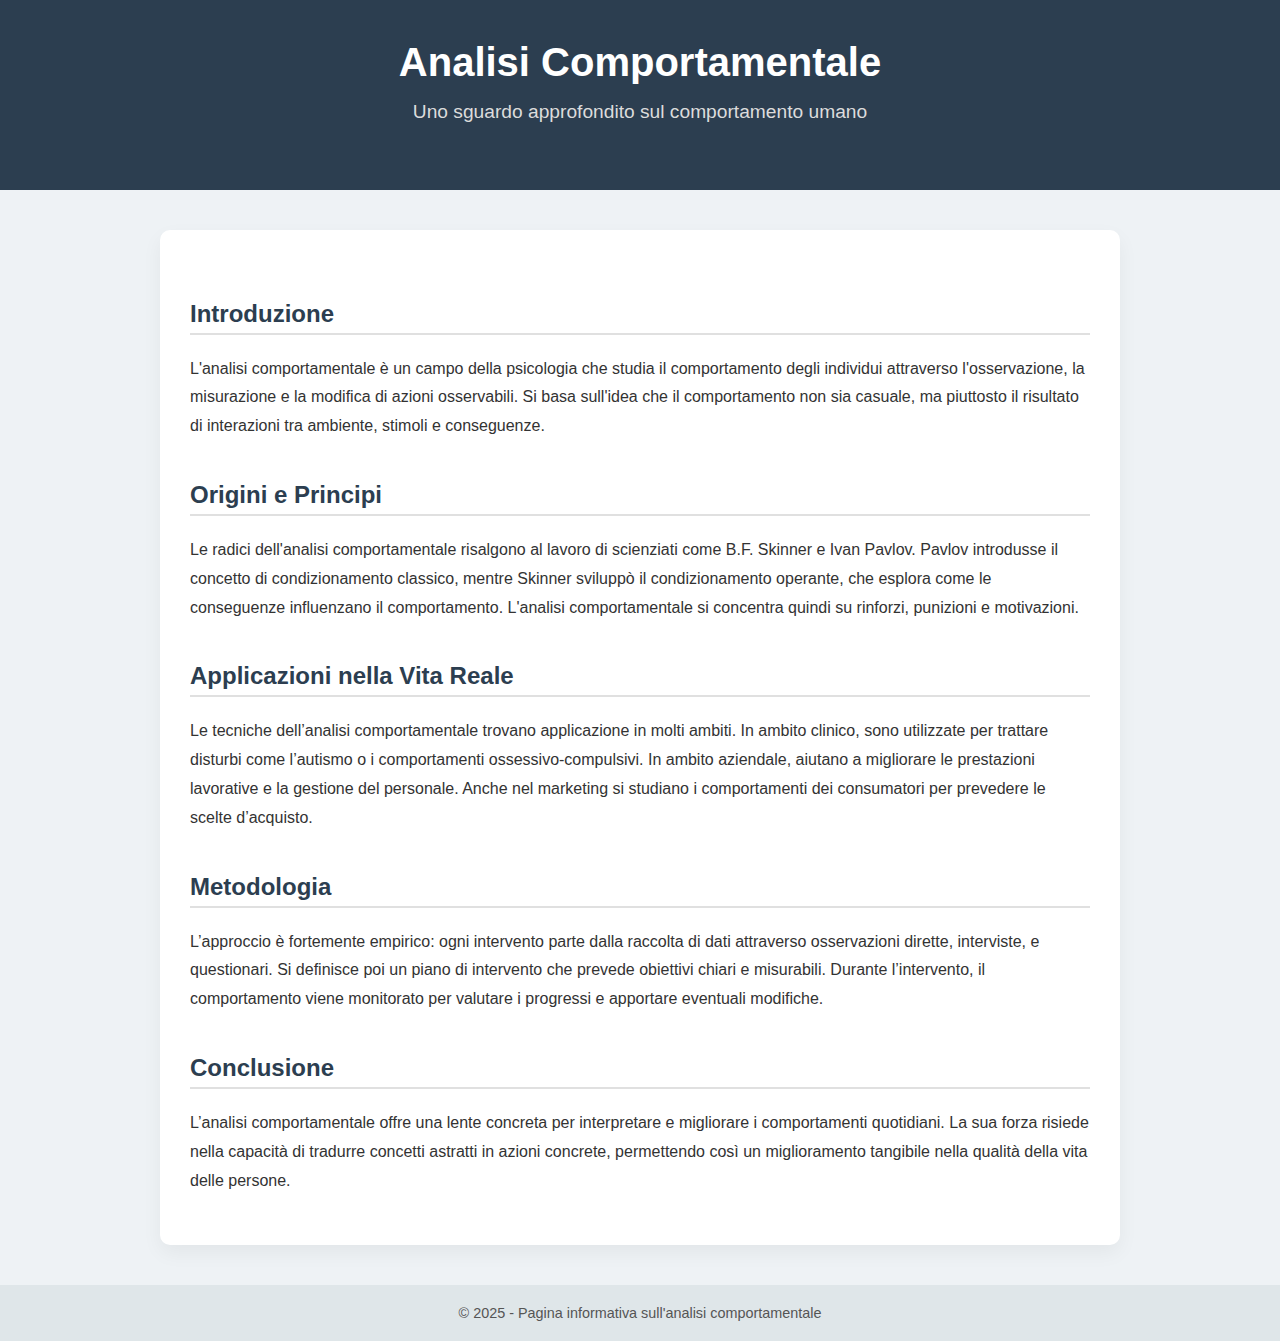
<file: compiti.html>
<!DOCTYPE html>
<html lang="it">
<head>
  <meta charset="UTF-8">
  <meta name="viewport" content="width=device-width, initial-scale=1.0">
  <title>Analisi Comportamentale</title>
  <style>
    body {
      font-family: 'Helvetica Neue', sans-serif;
      background-color: #eef2f5;
      margin: 0;
      padding: 0;
      color: #333;
    }

    header {
      background-color: #2c3e50;
      color: white;
      padding: 40px 20px;
      text-align: center;
    }

    header h1 {
      margin: 0;
      font-size: 2.5em;
    }

    header p {
      font-size: 1.2em;
      margin-top: 10px;
      color: #dcdcdc;
    }

    main {
      max-width: 900px;
      margin: 40px auto;
      padding: 30px;
      background-color: white;
      border-radius: 10px;
      box-shadow: 0 8px 20px rgba(0, 0, 0, 0.05);
    }

    h2 {
      color: #2c3e50;
      border-bottom: 2px solid #e0e0e0;
      padding-bottom: 5px;
      margin-top: 40px;
    }

    p {
      line-height: 1.8;
      margin: 20px 0;
    }

    footer {
      text-align: center;
      padding: 20px;
      background-color: #dfe6e9;
      font-size: 0.9em;
      color: #555;
    }
  </style>
</head>
<body>
  <header>
    <h1>Analisi Comportamentale</h1>
    <p>Uno sguardo approfondito sul comportamento umano</p>
  </header>

  <main>
    <h2>Introduzione</h2>
    <p>
      L'analisi comportamentale è un campo della psicologia che studia il comportamento degli individui attraverso l'osservazione,
      la misurazione e la modifica di azioni osservabili. Si basa sull'idea che il comportamento non sia casuale, ma piuttosto il
      risultato di interazioni tra ambiente, stimoli e conseguenze.
    </p>

    <h2>Origini e Principi</h2>
    <p>
      Le radici dell'analisi comportamentale risalgono al lavoro di scienziati come B.F. Skinner e Ivan Pavlov. Pavlov introdusse
      il concetto di condizionamento classico, mentre Skinner sviluppò il condizionamento operante, che esplora come le
      conseguenze influenzano il comportamento. L'analisi comportamentale si concentra quindi su rinforzi, punizioni e
      motivazioni.
    </p>

    <h2>Applicazioni nella Vita Reale</h2>
    <p>
      Le tecniche dell’analisi comportamentale trovano applicazione in molti ambiti. In ambito clinico, sono utilizzate per
      trattare disturbi come l’autismo o i comportamenti ossessivo-compulsivi. In ambito aziendale, aiutano a migliorare le
      prestazioni lavorative e la gestione del personale. Anche nel marketing si studiano i comportamenti dei consumatori per
      prevedere le scelte d’acquisto.
    </p>

    <h2>Metodologia</h2>
    <p>
      L’approccio è fortemente empirico: ogni intervento parte dalla raccolta di dati attraverso osservazioni dirette,
      interviste, e questionari. Si definisce poi un piano di intervento che prevede obiettivi chiari e misurabili. Durante
      l’intervento, il comportamento viene monitorato per valutare i progressi e apportare eventuali modifiche.
    </p>

    <h2>Conclusione</h2>
    <p>
      L’analisi comportamentale offre una lente concreta per interpretare e migliorare i comportamenti quotidiani. La sua forza
      risiede nella capacità di tradurre concetti astratti in azioni concrete, permettendo così un miglioramento tangibile nella
      qualità della vita delle persone.
    </p>
  </main>

  <footer>
    © 2025 - Pagina informativa sull'analisi comportamentale
  </footer>
</body>
</html>
</file>
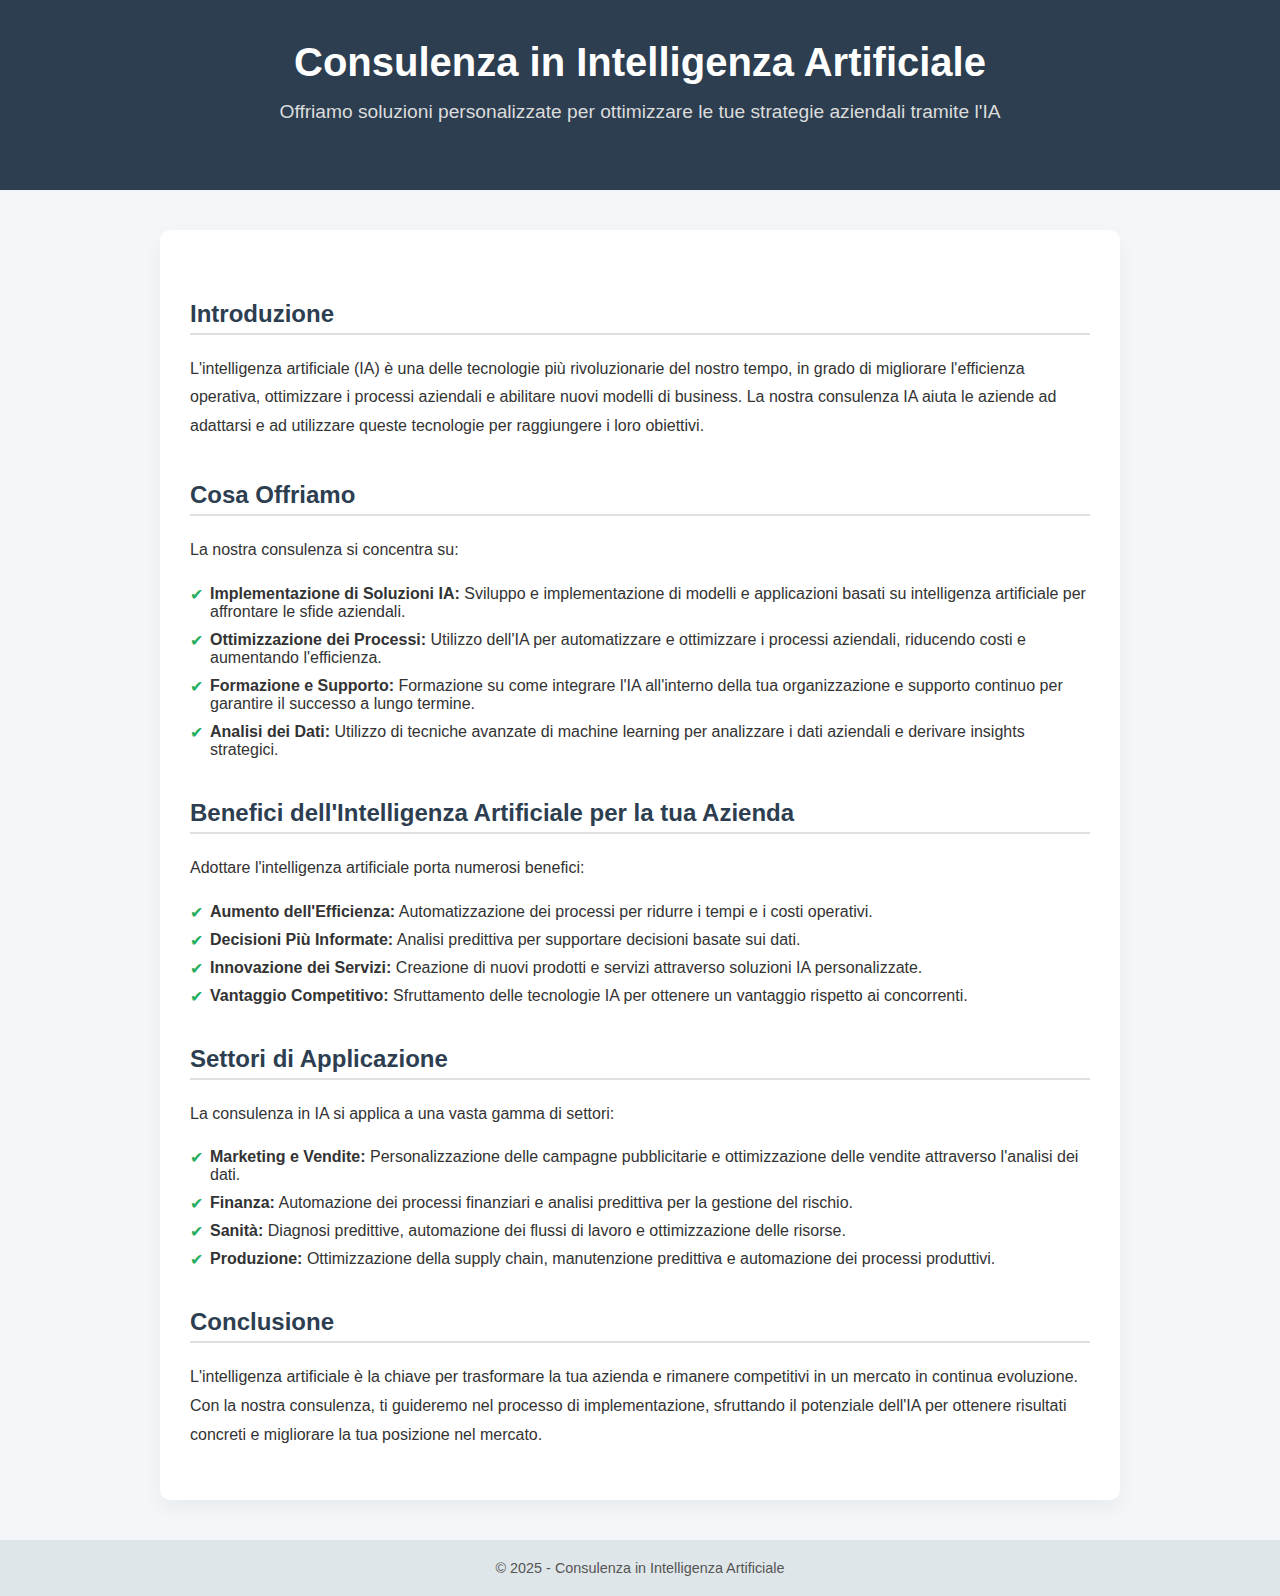
<file: consulenza_ia.html>
<!DOCTYPE html>
<html lang="it">
<head>
  <meta charset="UTF-8">
  <meta name="viewport" content="width=device-width, initial-scale=1.0">
  <title>Consulenza in Intelligenza Artificiale</title>
  <style>
    body {
      font-family: 'Helvetica Neue', sans-serif;
      background-color: #f4f7f9;
      margin: 0;
      padding: 0;
      color: #333;
    }

    header {
      background-color: #2c3e50;
      color: white;
      padding: 40px 20px;
      text-align: center;
    }

    header h1 {
      margin: 0;
      font-size: 2.5em;
    }

    header p {
      font-size: 1.2em;
      margin-top: 10px;
      color: #dcdcdc;
    }

    main {
      max-width: 900px;
      margin: 40px auto;
      padding: 30px;
      background-color: white;
      border-radius: 10px;
      box-shadow: 0 8px 20px rgba(0, 0, 0, 0.05);
    }

    h2 {
      color: #2c3e50;
      border-bottom: 2px solid #e0e0e0;
      padding-bottom: 5px;
      margin-top: 40px;
    }

    p {
      line-height: 1.8;
      margin: 20px 0;
    }

    ul {
      list-style-type: none;
      padding: 0;
    }

    ul li {
      margin: 10px 0;
      padding-left: 20px;
      position: relative;
    }

    ul li:before {
      content: '✔';
      position: absolute;
      left: 0;
      color: #27ae60;
    }

    footer {
      text-align: center;
      padding: 20px;
      background-color: #dfe6e9;
      font-size: 0.9em;
      color: #555;
    }
  </style>
</head>
<body>
  <header>
    <h1>Consulenza in Intelligenza Artificiale</h1>
    <p>Offriamo soluzioni personalizzate per ottimizzare le tue strategie aziendali tramite l'IA</p>
  </header>

  <main>
    <h2>Introduzione</h2>
    <p>
      L'intelligenza artificiale (IA) è una delle tecnologie più rivoluzionarie del nostro tempo, in grado di migliorare l'efficienza operativa, ottimizzare i processi aziendali e abilitare nuovi modelli di business. La nostra consulenza IA aiuta le aziende ad adattarsi e ad utilizzare queste tecnologie per raggiungere i loro obiettivi.
    </p>

    <h2>Cosa Offriamo</h2>
    <p>
      La nostra consulenza si concentra su:
    </p>
    <ul>
      <li><strong>Implementazione di Soluzioni IA:</strong> Sviluppo e implementazione di modelli e applicazioni basati su intelligenza artificiale per affrontare le sfide aziendali.</li>
      <li><strong>Ottimizzazione dei Processi:</strong> Utilizzo dell'IA per automatizzare e ottimizzare i processi aziendali, riducendo costi e aumentando l'efficienza.</li>
      <li><strong>Formazione e Supporto:</strong> Formazione su come integrare l'IA all'interno della tua organizzazione e supporto continuo per garantire il successo a lungo termine.</li>
      <li><strong>Analisi dei Dati:</strong> Utilizzo di tecniche avanzate di machine learning per analizzare i dati aziendali e derivare insights strategici.</li>
    </ul>

    <h2>Benefici dell'Intelligenza Artificiale per la tua Azienda</h2>
    <p>
      Adottare l'intelligenza artificiale porta numerosi benefici:
    </p>
    <ul>
      <li><strong>Aumento dell'Efficienza:</strong> Automatizzazione dei processi per ridurre i tempi e i costi operativi.</li>
      <li><strong>Decisioni Più Informate:</strong> Analisi predittiva per supportare decisioni basate sui dati.</li>
      <li><strong>Innovazione dei Servizi:</strong> Creazione di nuovi prodotti e servizi attraverso soluzioni IA personalizzate.</li>
      <li><strong>Vantaggio Competitivo:</strong> Sfruttamento delle tecnologie IA per ottenere un vantaggio rispetto ai concorrenti.</li>
    </ul>

    <h2>Settori di Applicazione</h2>
    <p>
      La consulenza in IA si applica a una vasta gamma di settori:
    </p>
    <ul>
      <li><strong>Marketing e Vendite:</strong> Personalizzazione delle campagne pubblicitarie e ottimizzazione delle vendite attraverso l'analisi dei dati.</li>
      <li><strong>Finanza:</strong> Automazione dei processi finanziari e analisi predittiva per la gestione del rischio.</li>
      <li><strong>Sanità:</strong> Diagnosi predittive, automazione dei flussi di lavoro e ottimizzazione delle risorse.</li>
      <li><strong>Produzione:</strong> Ottimizzazione della supply chain, manutenzione predittiva e automazione dei processi produttivi.</li>
    </ul>

    <h2>Conclusione</h2>
    <p>
      L'intelligenza artificiale è la chiave per trasformare la tua azienda e rimanere competitivi in un mercato in continua evoluzione. Con la nostra consulenza, ti guideremo nel processo di implementazione, sfruttando il potenziale dell'IA per ottenere risultati concreti e migliorare la tua posizione nel mercato.
    </p>
  </main>

  <footer>
    © 2025 - Consulenza in Intelligenza Artificiale
  </footer>
</body>
</html>
</file>
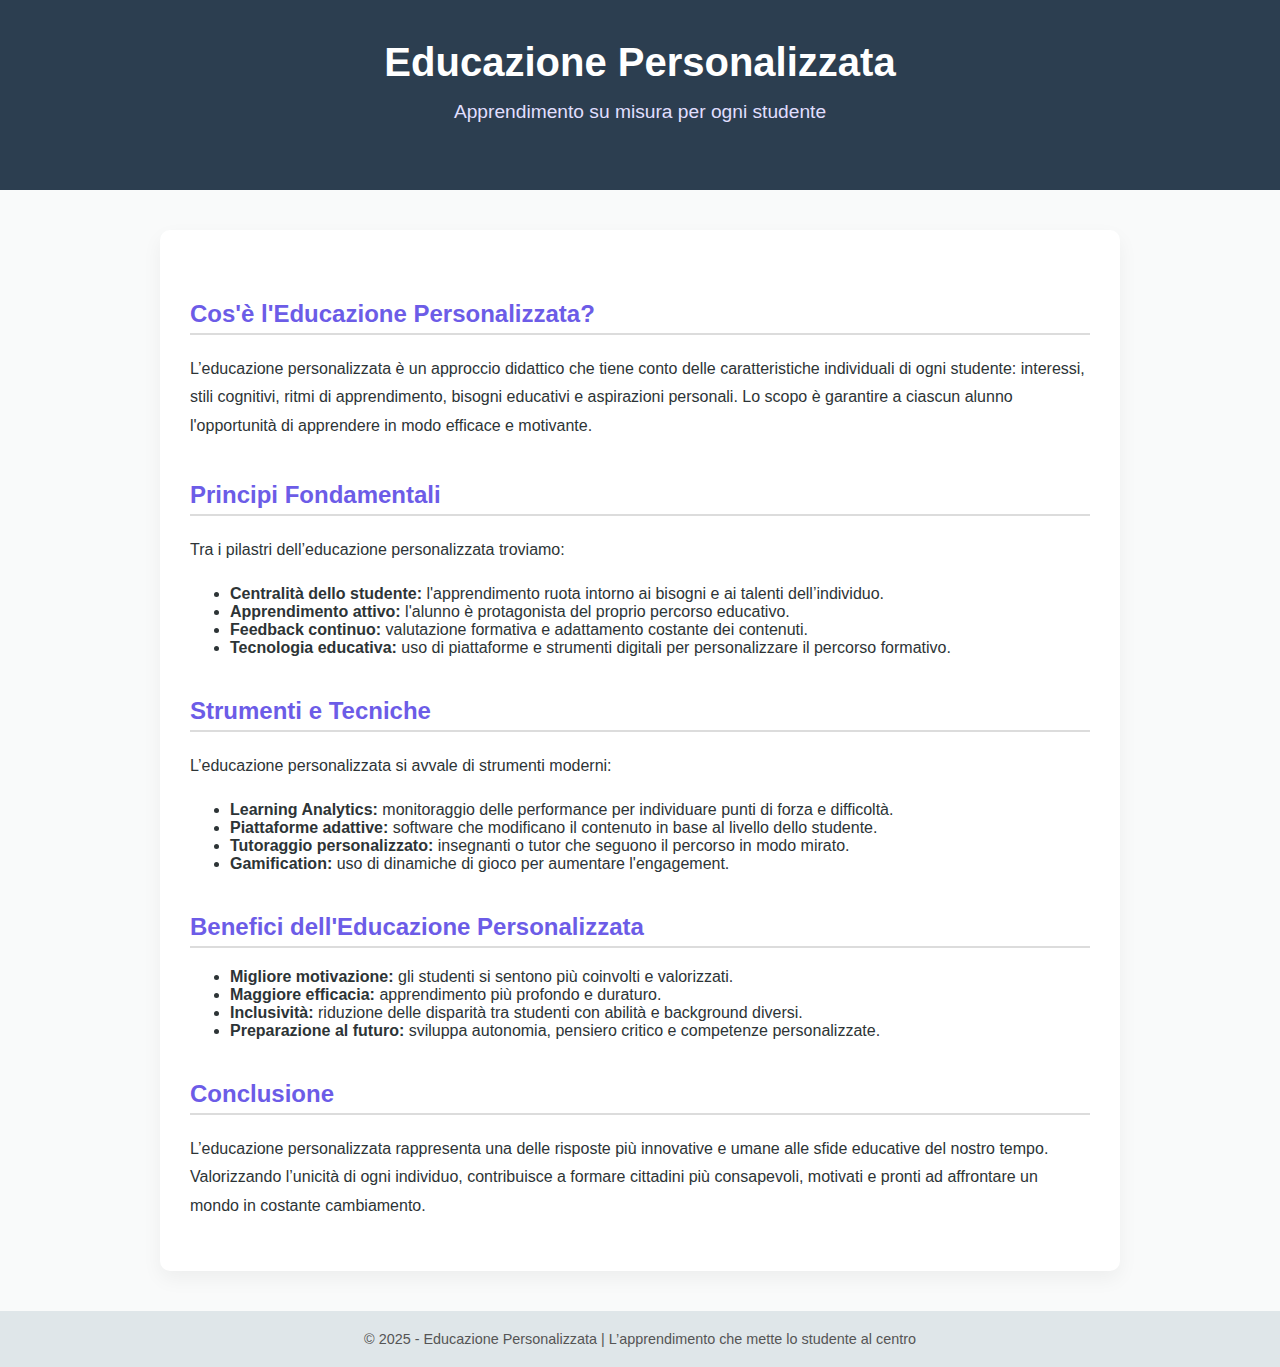
<file: educazione_personalizzata.html>
<!DOCTYPE html>
<html lang="it">
<head>
  <meta charset="UTF-8" />
  <meta name="viewport" content="width=device-width, initial-scale=1.0"/>
  <title>Educazione Personalizzata</title>
  <style>
    body {
      font-family: 'Segoe UI', sans-serif;
      background-color: #f9fafa;
      margin: 0;
      padding: 0;
      color: #2d3436;
    }

    header {
      background-color: #2c3e50;
      color: white;
      padding: 40px 20px;
      text-align: center;
    }

    header h1 {
      margin: 0;
      font-size: 2.5em;
    }

    header p {
      font-size: 1.2em;
      margin-top: 10px;
      color: #e0dfff;
    }

    main {
      max-width: 900px;
      margin: 40px auto;
      padding: 30px;
      background-color: white;
      border-radius: 10px;
      box-shadow: 0 8px 20px rgba(0, 0, 0, 0.05);
    }

    h2 {
      color: #6c5ce7;
      border-bottom: 2px solid #dcdcdc;
      padding-bottom: 5px;
      margin-top: 40px;
    }

    p {
      line-height: 1.8;
      margin: 20px 0;
    }

    footer {
      text-align: center;
      padding: 20px;
      background-color: #dfe6e9;
      font-size: 0.9em;
      color: #555;
    }
  </style>
</head>
<body>
  <header>
    <h1>Educazione Personalizzata</h1>
    <p>Apprendimento su misura per ogni studente</p>
  </header>

  <main>
    <h2>Cos'è l'Educazione Personalizzata?</h2>
    <p>
      L’educazione personalizzata è un approccio didattico che tiene conto delle caratteristiche individuali di ogni studente:
      interessi, stili cognitivi, ritmi di apprendimento, bisogni educativi e aspirazioni personali. Lo scopo è garantire a ciascun
      alunno l'opportunità di apprendere in modo efficace e motivante.
    </p>

    <h2>Principi Fondamentali</h2>
    <p>
      Tra i pilastri dell’educazione personalizzata troviamo:
      <ul>
        <li><strong>Centralità dello studente:</strong> l'apprendimento ruota intorno ai bisogni e ai talenti dell’individuo.</li>
        <li><strong>Apprendimento attivo:</strong> l'alunno è protagonista del proprio percorso educativo.</li>
        <li><strong>Feedback continuo:</strong> valutazione formativa e adattamento costante dei contenuti.</li>
        <li><strong>Tecnologia educativa:</strong> uso di piattaforme e strumenti digitali per personalizzare il percorso formativo.</li>
      </ul>
    </p>

    <h2>Strumenti e Tecniche</h2>
    <p>
      L’educazione personalizzata si avvale di strumenti moderni:
      <ul>
        <li><strong>Learning Analytics:</strong> monitoraggio delle performance per individuare punti di forza e difficoltà.</li>
        <li><strong>Piattaforme adattive:</strong> software che modificano il contenuto in base al livello dello studente.</li>
        <li><strong>Tutoraggio personalizzato:</strong> insegnanti o tutor che seguono il percorso in modo mirato.</li>
        <li><strong>Gamification:</strong> uso di dinamiche di gioco per aumentare l'engagement.</li>
      </ul>
    </p>

    <h2>Benefici dell'Educazione Personalizzata</h2>
    <p>
      <ul>
        <li><strong>Migliore motivazione:</strong> gli studenti si sentono più coinvolti e valorizzati.</li>
        <li><strong>Maggiore efficacia:</strong> apprendimento più profondo e duraturo.</li>
        <li><strong>Inclusività:</strong> riduzione delle disparità tra studenti con abilità e background diversi.</li>
        <li><strong>Preparazione al futuro:</strong> sviluppa autonomia, pensiero critico e competenze personalizzate.</li>
      </ul>
    </p>

    <h2>Conclusione</h2>
    <p>
      L’educazione personalizzata rappresenta una delle risposte più innovative e umane alle sfide educative del nostro tempo.
      Valorizzando l’unicità di ogni individuo, contribuisce a formare cittadini più consapevoli, motivati e pronti ad affrontare
      un mondo in costante cambiamento.
    </p>
  </main>

  <footer>
    © 2025 - Educazione Personalizzata | L’apprendimento che mette lo studente al centro
  </footer>
</body>
</html>
</file>
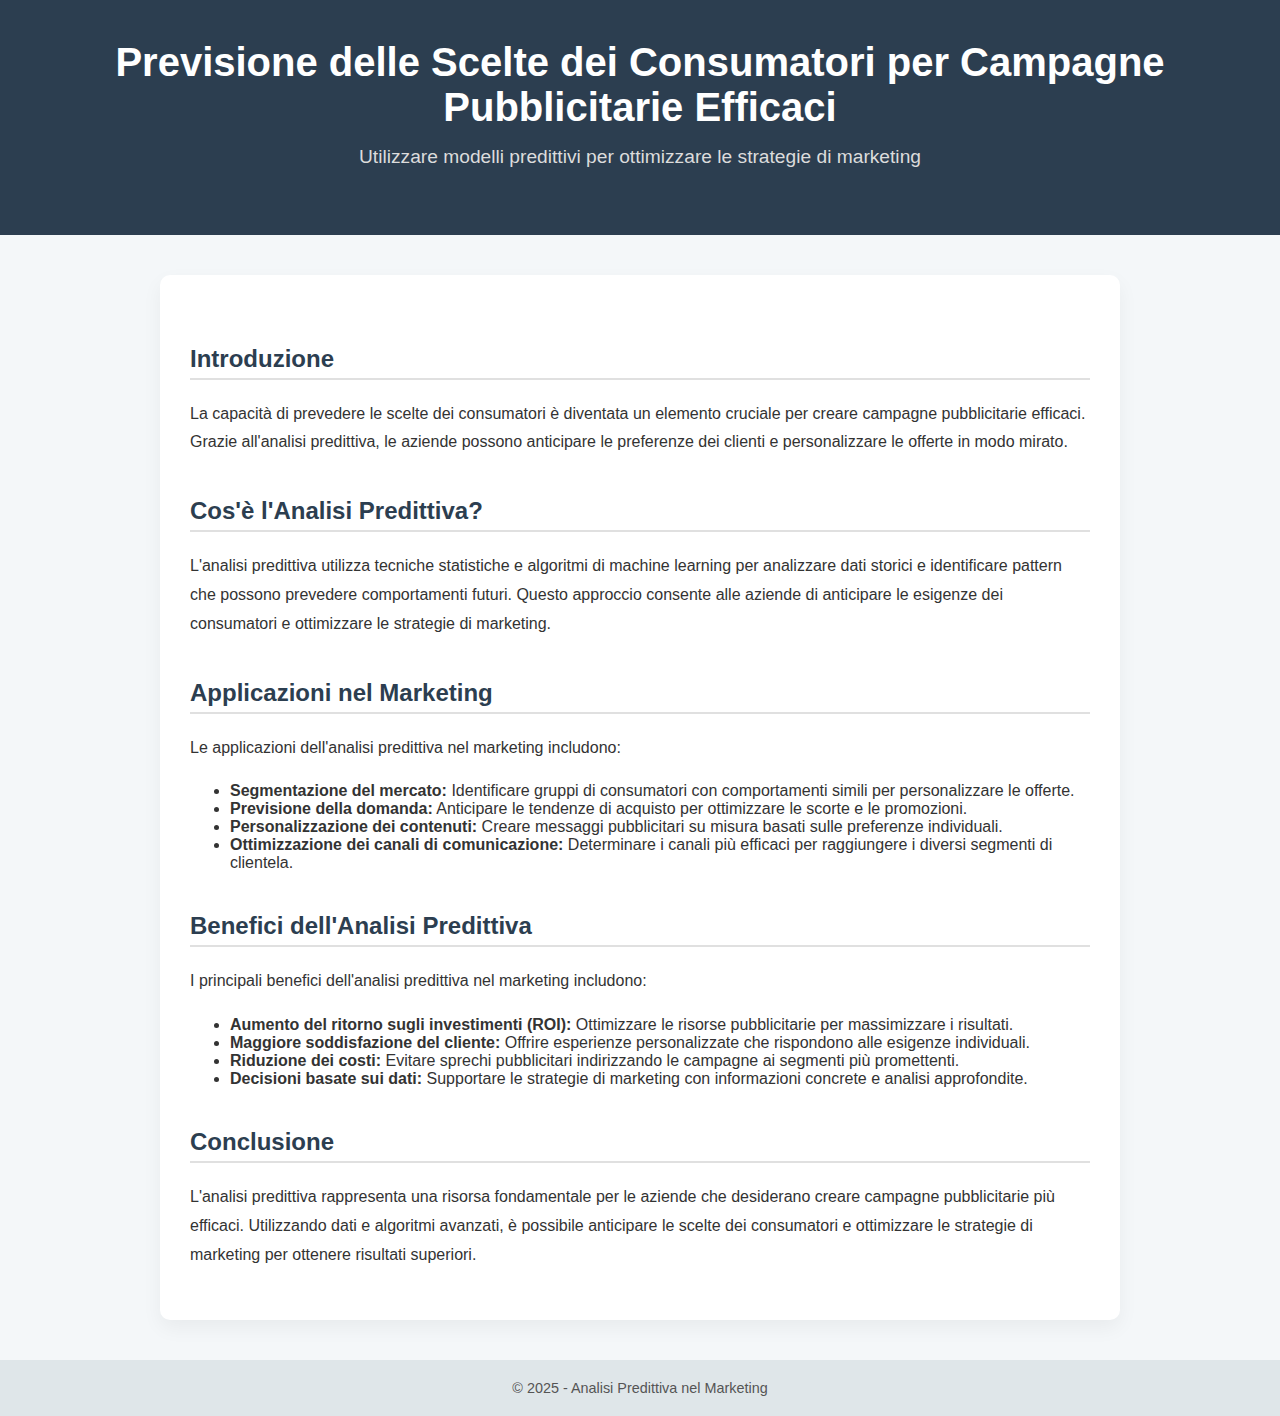
<file: marketing_comportamentale.html>
<!DOCTYPE html>
<html lang="it">
<head>
  <meta charset="UTF-8">
  <meta name="viewport" content="width=device-width, initial-scale=1.0">
  <title>Previsione delle Scelte dei Consumatori per Campagne Pubblicitarie Efficaci</title>
  <style>
    body {
      font-family: 'Helvetica Neue', sans-serif;
      background-color: #f4f7f9;
      margin: 0;
      padding: 0;
      color: #333;
    }

    header {
      background-color: #2c3e50;
      color: white;
      padding: 40px 20px;
      text-align: center;
    }

    header h1 {
      margin: 0;
      font-size: 2.5em;
    }

    header p {
      font-size: 1.2em;
      margin-top: 10px;
      color: #dcdcdc;
    }

    main {
      max-width: 900px;
      margin: 40px auto;
      padding: 30px;
      background-color: white;
      border-radius: 10px;
      box-shadow: 0 8px 20px rgba(0, 0, 0, 0.05);
    }

    h2 {
      color: #2c3e50;
      border-bottom: 2px solid #e0e0e0;
      padding-bottom: 5px;
      margin-top: 40px;
    }

    p {
      line-height: 1.8;
      margin: 20px 0;
    }

    footer {
      text-align: center;
      padding: 20px;
      background-color: #dfe6e9;
      font-size: 0.9em;
      color: #555;
    }
  </style>
</head>
<body>
  <header>
    <h1>Previsione delle Scelte dei Consumatori per Campagne Pubblicitarie Efficaci</h1>
    <p>Utilizzare modelli predittivi per ottimizzare le strategie di marketing</p>
  </header>

  <main>
    <h2>Introduzione</h2>
    <p>
      La capacità di prevedere le scelte dei consumatori è diventata un elemento cruciale per creare campagne pubblicitarie efficaci.
      Grazie all'analisi predittiva, le aziende possono anticipare le preferenze dei clienti e personalizzare le offerte in modo mirato.
    </p>

    <h2>Cos'è l'Analisi Predittiva?</h2>
    <p>
      L'analisi predittiva utilizza tecniche statistiche e algoritmi di machine learning per analizzare dati storici e identificare pattern
      che possono prevedere comportamenti futuri. Questo approccio consente alle aziende di anticipare le esigenze dei consumatori e
      ottimizzare le strategie di marketing.
    </p>

    <h2>Applicazioni nel Marketing</h2>
    <p>
      Le applicazioni dell'analisi predittiva nel marketing includono:
    </p>
    <ul>
      <li><strong>Segmentazione del mercato:</strong> Identificare gruppi di consumatori con comportamenti simili per personalizzare le offerte.</li>
      <li><strong>Previsione della domanda:</strong> Anticipare le tendenze di acquisto per ottimizzare le scorte e le promozioni.</li>
      <li><strong>Personalizzazione dei contenuti:</strong> Creare messaggi pubblicitari su misura basati sulle preferenze individuali.</li>
      <li><strong>Ottimizzazione dei canali di comunicazione:</strong> Determinare i canali più efficaci per raggiungere i diversi segmenti di clientela.</li>
    </ul>

    <h2>Benefici dell'Analisi Predittiva</h2>
    <p>
      I principali benefici dell'analisi predittiva nel marketing includono:
    </p>
    <ul>
      <li><strong>Aumento del ritorno sugli investimenti (ROI):</strong> Ottimizzare le risorse pubblicitarie per massimizzare i risultati.</li>
      <li><strong>Maggiore soddisfazione del cliente:</strong> Offrire esperienze personalizzate che rispondono alle esigenze individuali.</li>
      <li><strong>Riduzione dei costi:</strong> Evitare sprechi pubblicitari indirizzando le campagne ai segmenti più promettenti.</li>
      <li><strong>Decisioni basate sui dati:</strong> Supportare le strategie di marketing con informazioni concrete e analisi approfondite.</li>
    </ul>

    <h2>Conclusione</h2>
    <p>
      L'analisi predittiva rappresenta una risorsa fondamentale per le aziende che desiderano creare campagne pubblicitarie più efficaci.
      Utilizzando dati e algoritmi avanzati, è possibile anticipare le scelte dei consumatori e ottimizzare le strategie di marketing per
      ottenere risultati superiori.
    </p>
  </main>

  <footer>
    © 2025 - Analisi Predittiva nel Marketing
  </footer>
</body>
</html>
</file>
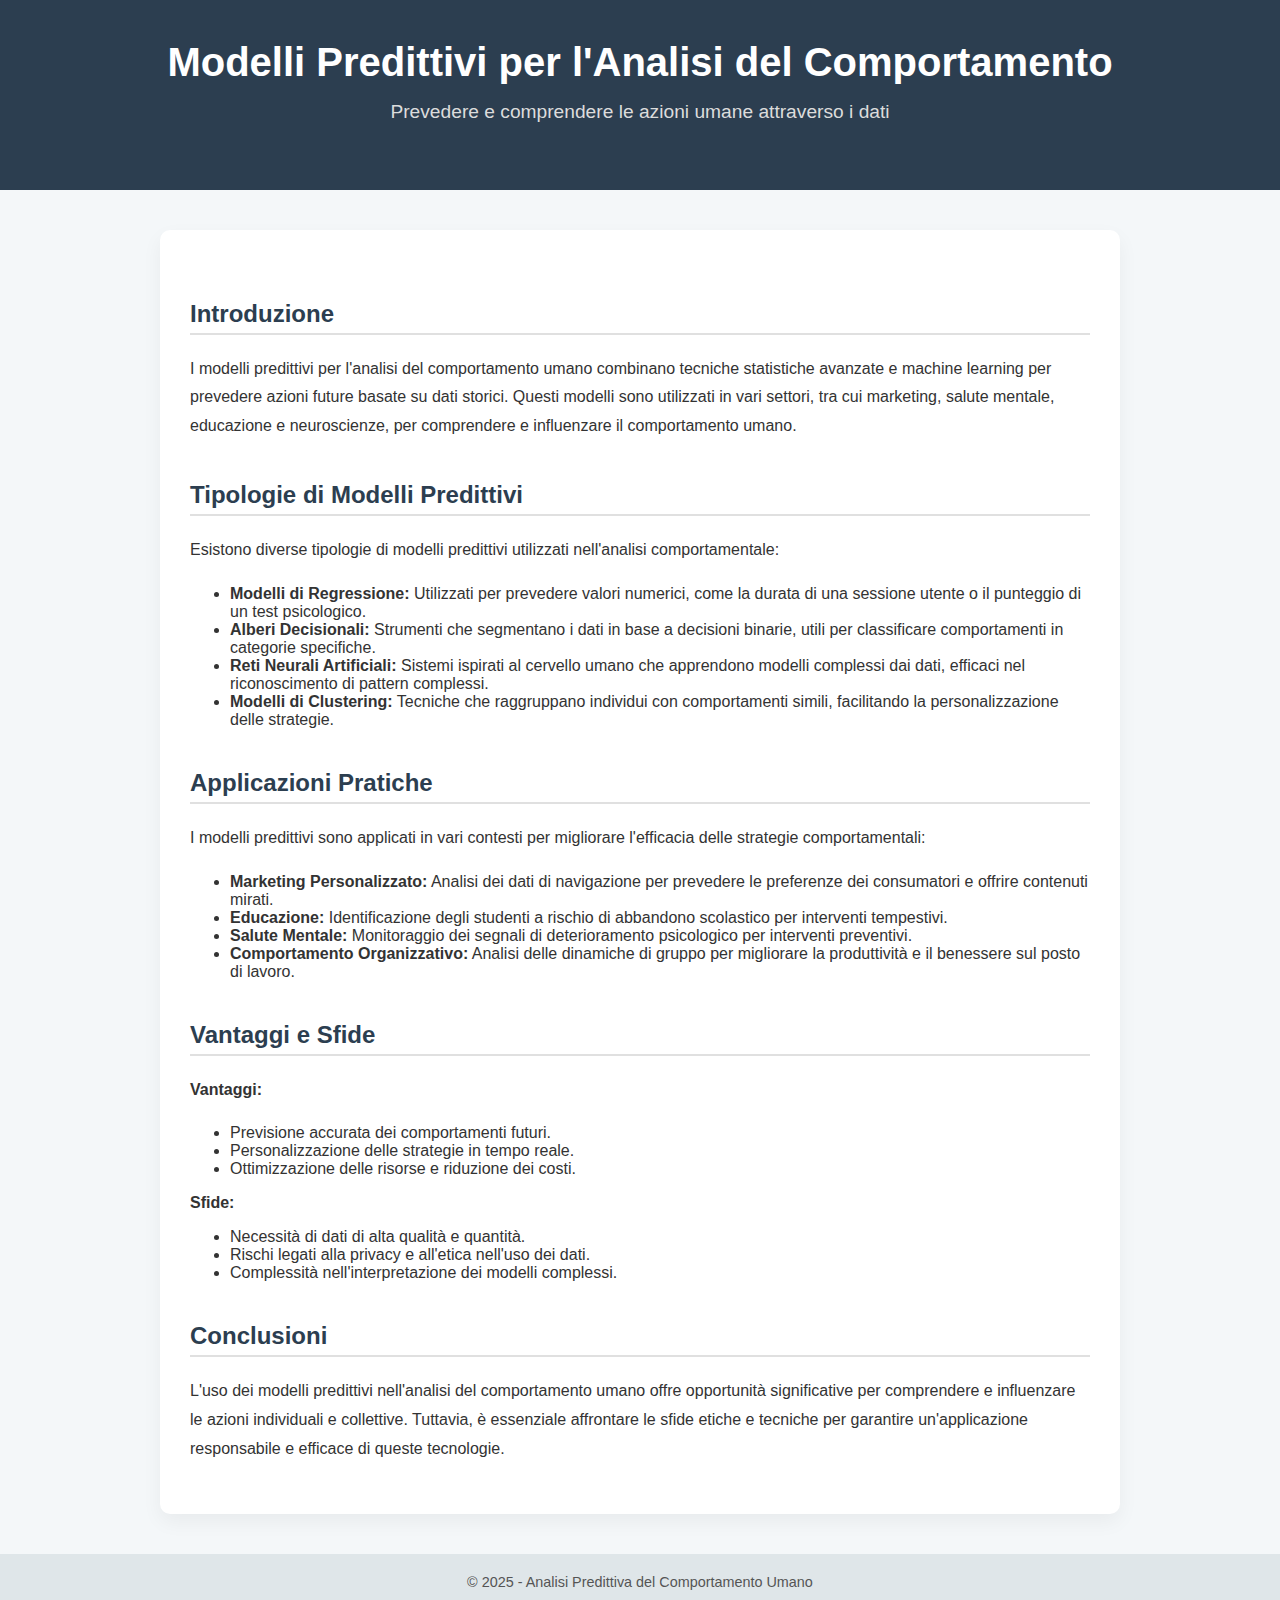
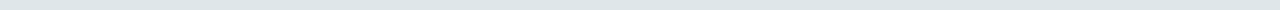
<file: modelli_predittivi.html>
<!DOCTYPE html>
<html lang="it">
<head>
  <meta charset="UTF-8">
  <meta name="viewport" content="width=device-width, initial-scale=1.0">
  <title>Modelli Predittivi per l'Analisi del Comportamento</title>
  <style>
    body {
      font-family: 'Helvetica Neue', sans-serif;
      background-color: #f4f7f9;
      margin: 0;
      padding: 0;
      color: #333;
    }

    header {
      background-color: #2c3e50;
      color: white;
      padding: 40px 20px;
      text-align: center;
    }

    header h1 {
      margin: 0;
      font-size: 2.5em;
    }

    header p {
      font-size: 1.2em;
      margin-top: 10px;
      color: #dcdcdc;
    }

    main {
      max-width: 900px;
      margin: 40px auto;
      padding: 30px;
      background-color: white;
      border-radius: 10px;
      box-shadow: 0 8px 20px rgba(0, 0, 0, 0.05);
    }

    h2 {
      color: #2c3e50;
      border-bottom: 2px solid #e0e0e0;
      padding-bottom: 5px;
      margin-top: 40px;
    }

    p {
      line-height: 1.8;
      margin: 20px 0;
    }

    footer {
      text-align: center;
      padding: 20px;
      background-color: #dfe6e9;
      font-size: 0.9em;
      color: #555;
    }
  </style>
</head>
<body>
  <header>
    <h1>Modelli Predittivi per l'Analisi del Comportamento</h1>
    <p>Prevedere e comprendere le azioni umane attraverso i dati</p>
  </header>

  <main>
    <h2>Introduzione</h2>
    <p>
      I modelli predittivi per l'analisi del comportamento umano combinano tecniche statistiche avanzate e machine learning per
      prevedere azioni future basate su dati storici. Questi modelli sono utilizzati in vari settori, tra cui marketing, salute
      mentale, educazione e neuroscienze, per comprendere e influenzare il comportamento umano.
    </p>

    <h2>Tipologie di Modelli Predittivi</h2>
    <p>
      Esistono diverse tipologie di modelli predittivi utilizzati nell'analisi comportamentale:
    </p>
    <ul>
      <li><strong>Modelli di Regressione:</strong> Utilizzati per prevedere valori numerici, come la durata di una sessione utente o il punteggio di un test psicologico.</li>
      <li><strong>Alberi Decisionali:</strong> Strumenti che segmentano i dati in base a decisioni binarie, utili per classificare comportamenti in categorie specifiche.</li>
      <li><strong>Reti Neurali Artificiali:</strong> Sistemi ispirati al cervello umano che apprendono modelli complessi dai dati, efficaci nel riconoscimento di pattern complessi.</li>
      <li><strong>Modelli di Clustering:</strong> Tecniche che raggruppano individui con comportamenti simili, facilitando la personalizzazione delle strategie.</li>
    </ul>

    <h2>Applicazioni Pratiche</h2>
    <p>
      I modelli predittivi sono applicati in vari contesti per migliorare l'efficacia delle strategie comportamentali:
    </p>
    <ul>
      <li><strong>Marketing Personalizzato:</strong> Analisi dei dati di navigazione per prevedere le preferenze dei consumatori e offrire contenuti mirati.</li>
      <li><strong>Educazione:</strong> Identificazione degli studenti a rischio di abbandono scolastico per interventi tempestivi.</li>
      <li><strong>Salute Mentale:</strong> Monitoraggio dei segnali di deterioramento psicologico per interventi preventivi.</li>
      <li><strong>Comportamento Organizzativo:</strong> Analisi delle dinamiche di gruppo per migliorare la produttività e il benessere sul posto di lavoro.</li>
    </ul>

    <h2>Vantaggi e Sfide</h2>
    <p>
      <strong>Vantaggi:</strong>
      <ul>
        <li>Previsione accurata dei comportamenti futuri.</li>
        <li>Personalizzazione delle strategie in tempo reale.</li>
        <li>Ottimizzazione delle risorse e riduzione dei costi.</li>
      </ul>
      <strong>Sfide:</strong>
      <ul>
        <li>Necessità di dati di alta qualità e quantità.</li>
        <li>Rischi legati alla privacy e all'etica nell'uso dei dati.</li>
        <li>Complessità nell'interpretazione dei modelli complessi.</li>
      </ul>
    </p>

    <h2>Conclusioni</h2>
    <p>
      L'uso dei modelli predittivi nell'analisi del comportamento umano offre opportunità significative per comprendere e influenzare
      le azioni individuali e collettive. Tuttavia, è essenziale affrontare le sfide etiche e tecniche per garantire un'applicazione
      responsabile e efficace di queste tecnologie.
    </p>
  </main>

  <footer>
    © 2025 - Analisi Predittiva del Comportamento Umano
  </footer>
</body>
</html>
</file>
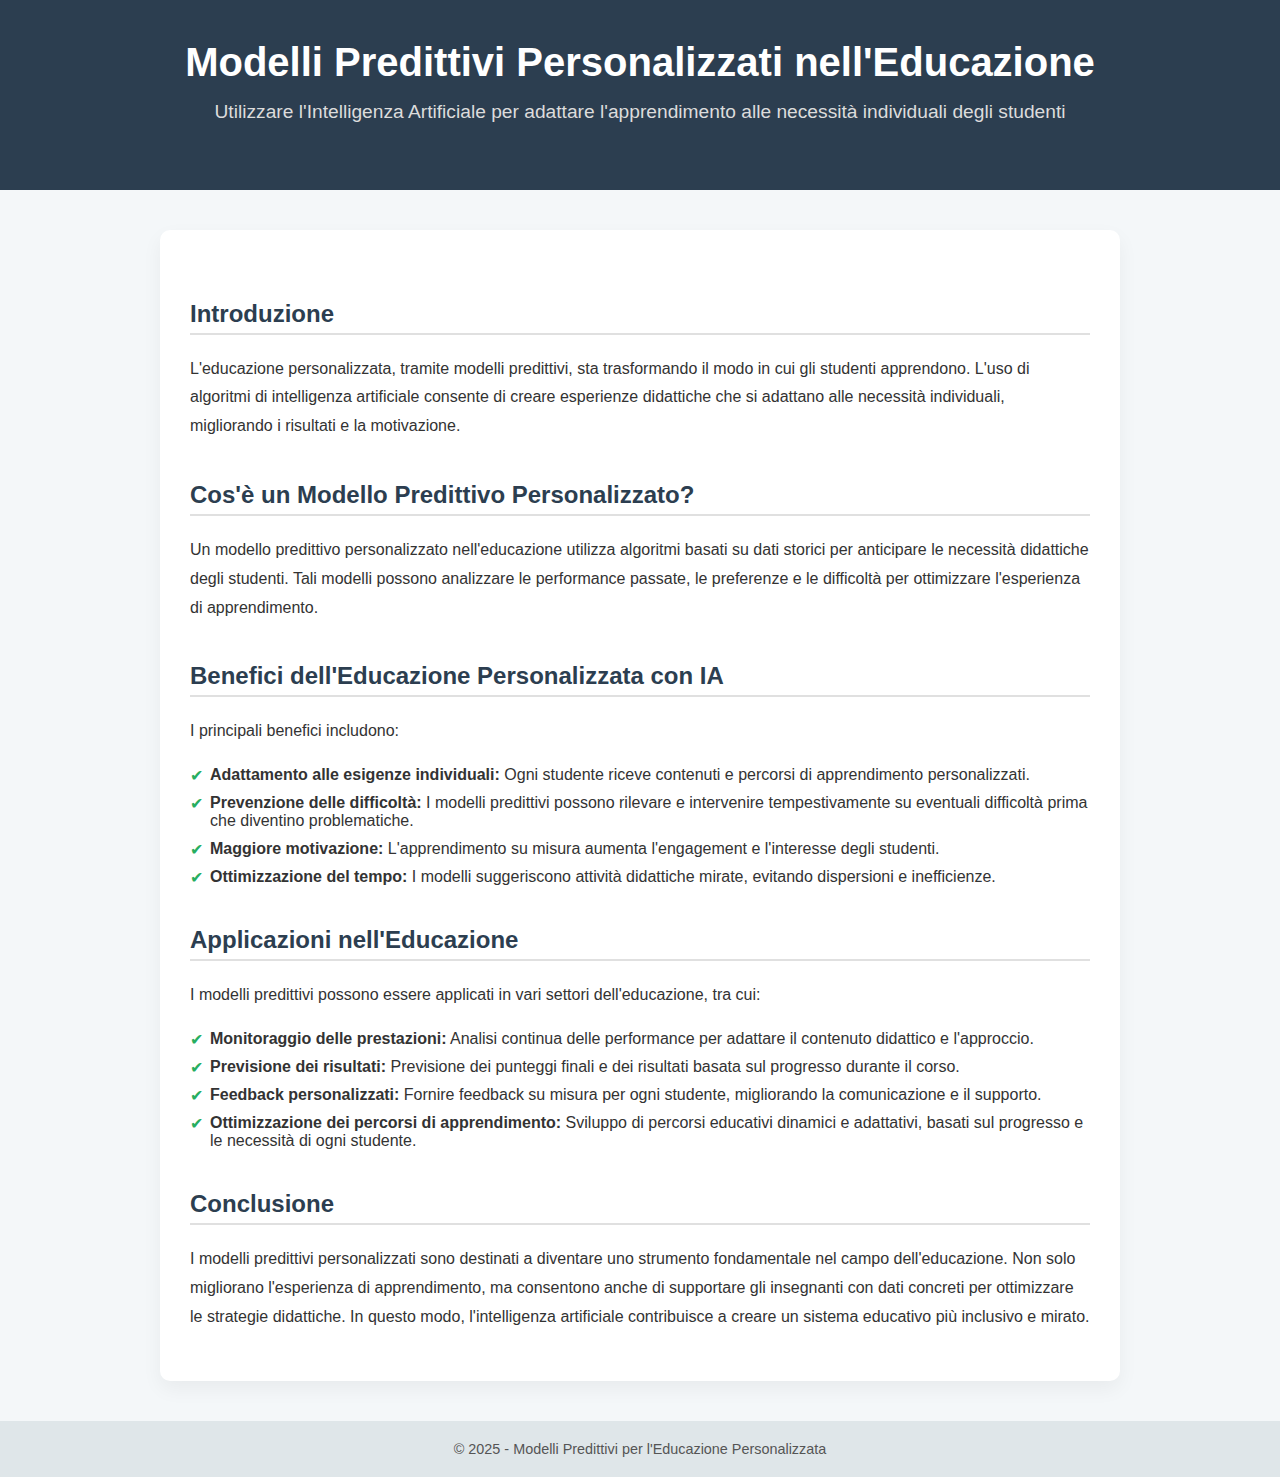
<file: modelli_predittivi_personalizzati.html>
<!DOCTYPE html>
<html lang="it">
<head>
  <meta charset="UTF-8">
  <meta name="viewport" content="width=device-width, initial-scale=1.0">
  <title>Modelli Predittivi Personalizzati nell'Educazione</title>
  <style>
    body {
      font-family: 'Helvetica Neue', sans-serif;
      background-color: #f4f7f9;
      margin: 0;
      padding: 0;
      color: #333;
    }

    header {
      background-color: #2c3e50;
      color: white;
      padding: 40px 20px;
      text-align: center;
    }

    header h1 {
      margin: 0;
      font-size: 2.5em;
    }

    header p {
      font-size: 1.2em;
      margin-top: 10px;
      color: #dcdcdc;
    }

    main {
      max-width: 900px;
      margin: 40px auto;
      padding: 30px;
      background-color: white;
      border-radius: 10px;
      box-shadow: 0 8px 20px rgba(0, 0, 0, 0.05);
    }

    h2 {
      color: #2c3e50;
      border-bottom: 2px solid #e0e0e0;
      padding-bottom: 5px;
      margin-top: 40px;
    }

    p {
      line-height: 1.8;
      margin: 20px 0;
    }

    ul {
      list-style-type: none;
      padding: 0;
    }

    ul li {
      margin: 10px 0;
      padding-left: 20px;
      position: relative;
    }

    ul li:before {
      content: '✔';
      position: absolute;
      left: 0;
      color: #27ae60;
    }

    footer {
      text-align: center;
      padding: 20px;
      background-color: #dfe6e9;
      font-size: 0.9em;
      color: #555;
    }
  </style>
</head>
<body>
  <header>
    <h1>Modelli Predittivi Personalizzati nell'Educazione</h1>
    <p>Utilizzare l'Intelligenza Artificiale per adattare l'apprendimento alle necessità individuali degli studenti</p>
  </header>

  <main>
    <h2>Introduzione</h2>
    <p>
      L'educazione personalizzata, tramite modelli predittivi, sta trasformando il modo in cui gli studenti apprendono. L'uso di algoritmi di intelligenza artificiale consente di creare esperienze didattiche che si adattano alle necessità individuali, migliorando i risultati e la motivazione.
    </p>

    <h2>Cos'è un Modello Predittivo Personalizzato?</h2>
    <p>
      Un modello predittivo personalizzato nell'educazione utilizza algoritmi basati su dati storici per anticipare le necessità didattiche degli studenti. Tali modelli possono analizzare le performance passate, le preferenze e le difficoltà per ottimizzare l'esperienza di apprendimento.
    </p>

    <h2>Benefici dell'Educazione Personalizzata con IA</h2>
    <p>
      I principali benefici includono:
    </p>
    <ul>
      <li><strong>Adattamento alle esigenze individuali:</strong> Ogni studente riceve contenuti e percorsi di apprendimento personalizzati.</li>
      <li><strong>Prevenzione delle difficoltà:</strong> I modelli predittivi possono rilevare e intervenire tempestivamente su eventuali difficoltà prima che diventino problematiche.</li>
      <li><strong>Maggiore motivazione:</strong> L'apprendimento su misura aumenta l'engagement e l'interesse degli studenti.</li>
      <li><strong>Ottimizzazione del tempo:</strong> I modelli suggeriscono attività didattiche mirate, evitando dispersioni e inefficienze.</li>
    </ul>

    <h2>Applicazioni nell'Educazione</h2>
    <p>
      I modelli predittivi possono essere applicati in vari settori dell'educazione, tra cui:
    </p>
    <ul>
      <li><strong>Monitoraggio delle prestazioni:</strong> Analisi continua delle performance per adattare il contenuto didattico e l'approccio.</li>
      <li><strong>Previsione dei risultati:</strong> Previsione dei punteggi finali e dei risultati basata sul progresso durante il corso.</li>
      <li><strong>Feedback personalizzati:</strong> Fornire feedback su misura per ogni studente, migliorando la comunicazione e il supporto.</li>
      <li><strong>Ottimizzazione dei percorsi di apprendimento:</strong> Sviluppo di percorsi educativi dinamici e adattativi, basati sul progresso e le necessità di ogni studente.</li>
    </ul>

    <h2>Conclusione</h2>
    <p>
      I modelli predittivi personalizzati sono destinati a diventare uno strumento fondamentale nel campo dell'educazione. Non solo migliorano l'esperienza di apprendimento, ma consentono anche di supportare gli insegnanti con dati concreti per ottimizzare le strategie didattiche. In questo modo, l'intelligenza artificiale contribuisce a creare un sistema educativo più inclusivo e mirato.
    </p>
  </main>

  <footer>
    © 2025 - Modelli Predittivi per l'Educazione Personalizzata
  </footer>
</body>
</html>
</file>
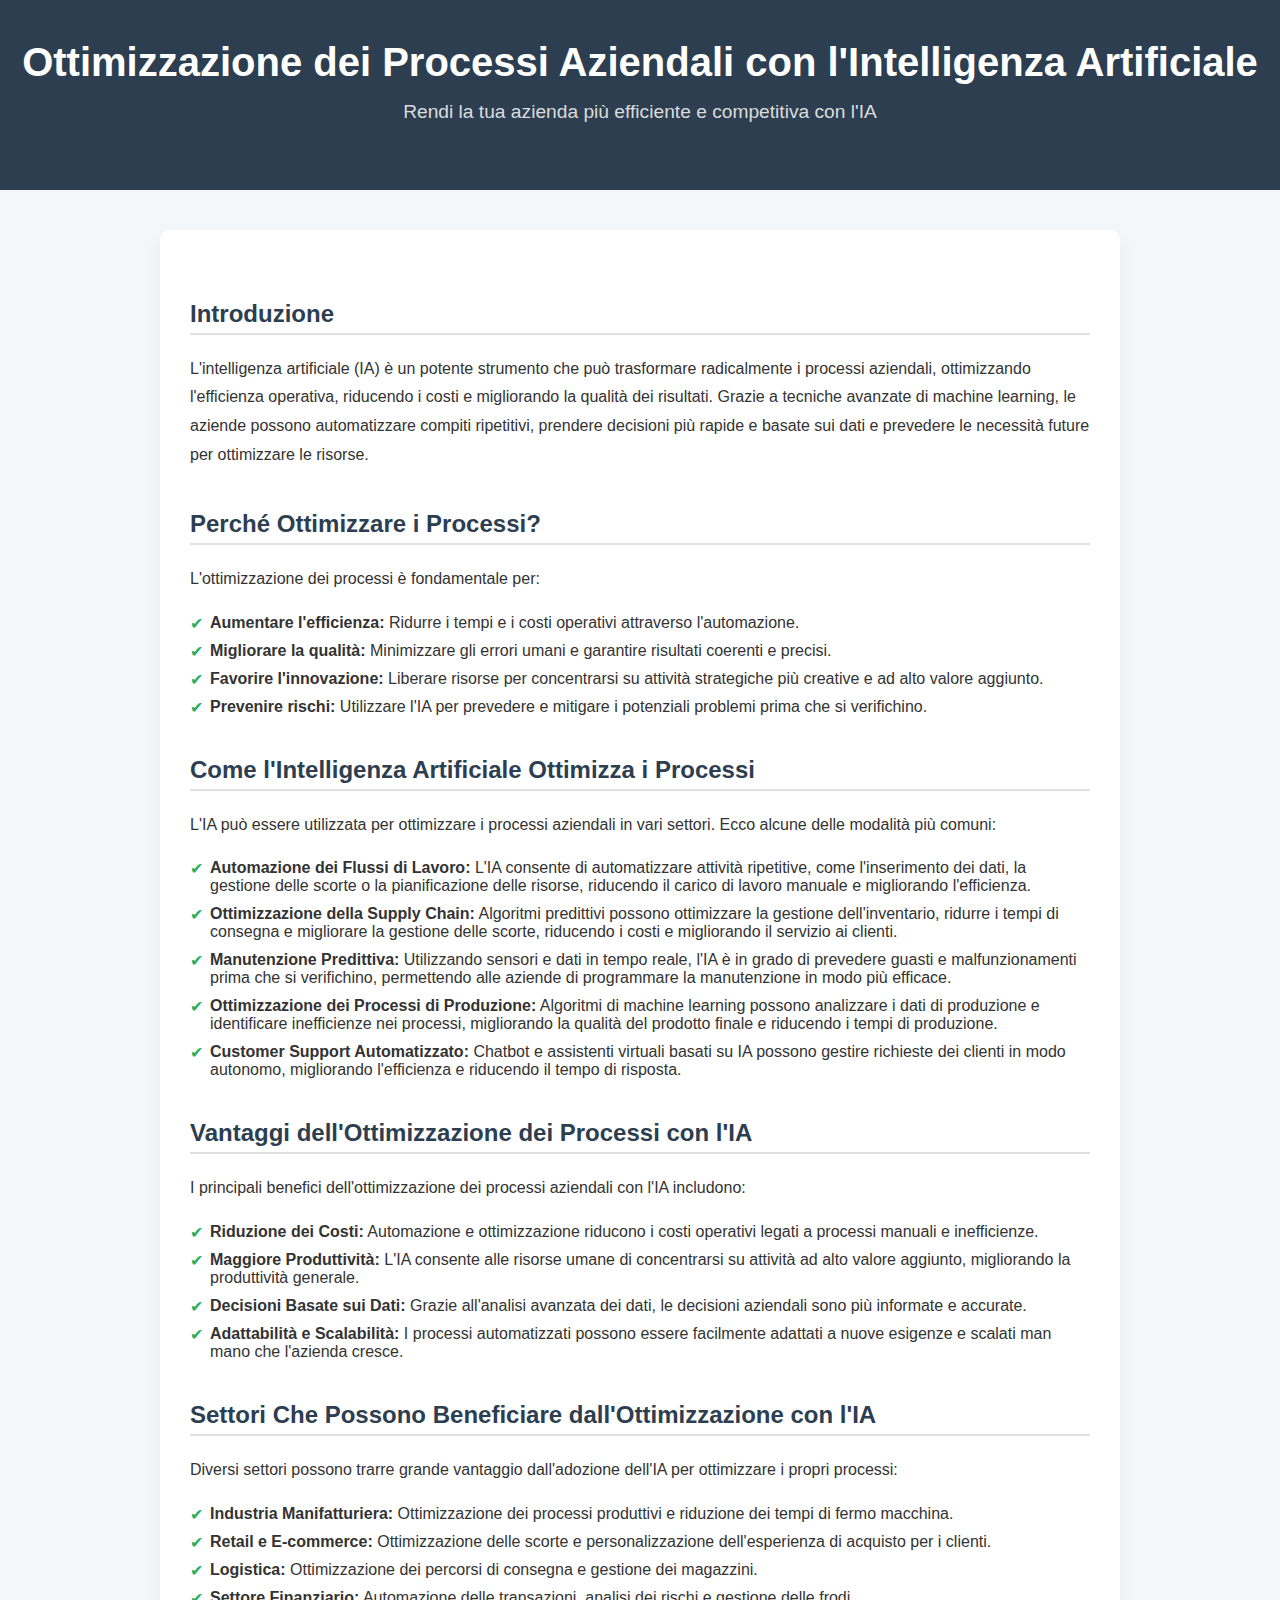
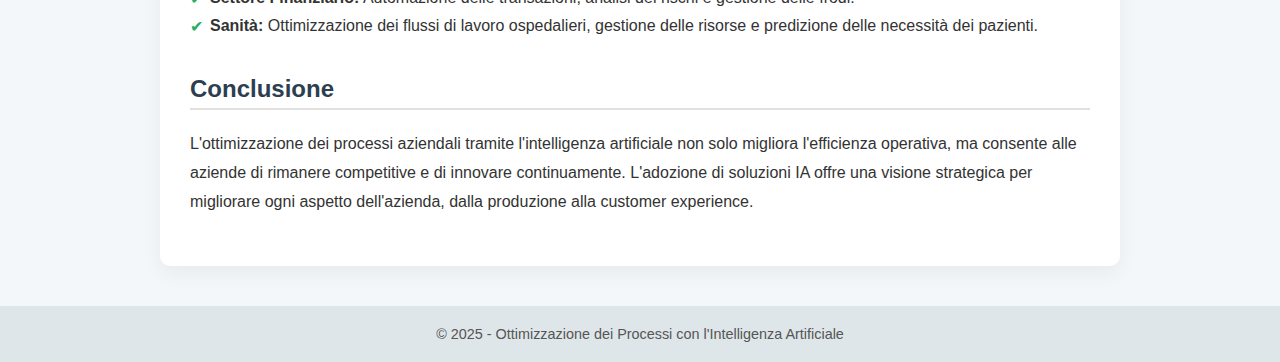
<file: ottimizazzione_processi.html>
<!DOCTYPE html>
<html lang="it">
<head>
  <meta charset="UTF-8">
  <meta name="viewport" content="width=device-width, initial-scale=1.0">
  <title>Ottimizzazione dei Processi Aziendali con l'Intelligenza Artificiale</title>
  <style>
    body {
      font-family: 'Helvetica Neue', sans-serif;
      background-color: #f4f7f9;
      margin: 0;
      padding: 0;
      color: #333;
    }

    header {
      background-color: #2c3e50;
      color: white;
      padding: 40px 20px;
      text-align: center;
    }

    header h1 {
      margin: 0;
      font-size: 2.5em;
    }

    header p {
      font-size: 1.2em;
      margin-top: 10px;
      color: #dcdcdc;
    }

    main {
      max-width: 900px;
      margin: 40px auto;
      padding: 30px;
      background-color: white;
      border-radius: 10px;
      box-shadow: 0 8px 20px rgba(0, 0, 0, 0.05);
    }

    h2 {
      color: #2c3e50;
      border-bottom: 2px solid #e0e0e0;
      padding-bottom: 5px;
      margin-top: 40px;
    }

    p {
      line-height: 1.8;
      margin: 20px 0;
    }

    ul {
      list-style-type: none;
      padding: 0;
    }

    ul li {
      margin: 10px 0;
      padding-left: 20px;
      position: relative;
    }

    ul li:before {
      content: '✔';
      position: absolute;
      left: 0;
      color: #27ae60;
    }

    footer {
      text-align: center;
      padding: 20px;
      background-color: #dfe6e9;
      font-size: 0.9em;
      color: #555;
    }
  </style>
</head>
<body>
  <header>
    <h1>Ottimizzazione dei Processi Aziendali con l'Intelligenza Artificiale</h1>
    <p>Rendi la tua azienda più efficiente e competitiva con l'IA</p>
  </header>

  <main>
    <h2>Introduzione</h2>
    <p>
      L'intelligenza artificiale (IA) è un potente strumento che può trasformare radicalmente i processi aziendali, ottimizzando l'efficienza operativa, riducendo i costi e migliorando la qualità dei risultati. Grazie a tecniche avanzate di machine learning, le aziende possono automatizzare compiti ripetitivi, prendere decisioni più rapide e basate sui dati e prevedere le necessità future per ottimizzare le risorse.
    </p>

    <h2>Perché Ottimizzare i Processi?</h2>
    <p>
      L'ottimizzazione dei processi è fondamentale per:
    </p>
    <ul>
      <li><strong>Aumentare l'efficienza:</strong> Ridurre i tempi e i costi operativi attraverso l'automazione.</li>
      <li><strong>Migliorare la qualità:</strong> Minimizzare gli errori umani e garantire risultati coerenti e precisi.</li>
      <li><strong>Favorire l'innovazione:</strong> Liberare risorse per concentrarsi su attività strategiche più creative e ad alto valore aggiunto.</li>
      <li><strong>Prevenire rischi:</strong> Utilizzare l'IA per prevedere e mitigare i potenziali problemi prima che si verifichino.</li>
    </ul>

    <h2>Come l'Intelligenza Artificiale Ottimizza i Processi</h2>
    <p>
      L'IA può essere utilizzata per ottimizzare i processi aziendali in vari settori. Ecco alcune delle modalità più comuni:
    </p>
    <ul>
      <li><strong>Automazione dei Flussi di Lavoro:</strong> L'IA consente di automatizzare attività ripetitive, come l'inserimento dei dati, la gestione delle scorte o la pianificazione delle risorse, riducendo il carico di lavoro manuale e migliorando l'efficienza.</li>
      <li><strong>Ottimizzazione della Supply Chain:</strong> Algoritmi predittivi possono ottimizzare la gestione dell'inventario, ridurre i tempi di consegna e migliorare la gestione delle scorte, riducendo i costi e migliorando il servizio ai clienti.</li>
      <li><strong>Manutenzione Predittiva:</strong> Utilizzando sensori e dati in tempo reale, l'IA è in grado di prevedere guasti e malfunzionamenti prima che si verifichino, permettendo alle aziende di programmare la manutenzione in modo più efficace.</li>
      <li><strong>Ottimizzazione dei Processi di Produzione:</strong> Algoritmi di machine learning possono analizzare i dati di produzione e identificare inefficienze nei processi, migliorando la qualità del prodotto finale e riducendo i tempi di produzione.</li>
      <li><strong>Customer Support Automatizzato:</strong> Chatbot e assistenti virtuali basati su IA possono gestire richieste dei clienti in modo autonomo, migliorando l'efficienza e riducendo il tempo di risposta.</li>
    </ul>

    <h2>Vantaggi dell'Ottimizzazione dei Processi con l'IA</h2>
    <p>
      I principali benefici dell'ottimizzazione dei processi aziendali con l'IA includono:
    </p>
    <ul>
      <li><strong>Riduzione dei Costi:</strong> Automazione e ottimizzazione riducono i costi operativi legati a processi manuali e inefficienze.</li>
      <li><strong>Maggiore Produttività:</strong> L'IA consente alle risorse umane di concentrarsi su attività ad alto valore aggiunto, migliorando la produttività generale.</li>
      <li><strong>Decisioni Basate sui Dati:</strong> Grazie all'analisi avanzata dei dati, le decisioni aziendali sono più informate e accurate.</li>
      <li><strong>Adattabilità e Scalabilità:</strong> I processi automatizzati possono essere facilmente adattati a nuove esigenze e scalati man mano che l'azienda cresce.</li>
    </ul>

    <h2>Settori Che Possono Beneficiare dall'Ottimizzazione con l'IA</h2>
    <p>
      Diversi settori possono trarre grande vantaggio dall'adozione dell'IA per ottimizzare i propri processi:
    </p>
    <ul>
      <li><strong>Industria Manifatturiera:</strong> Ottimizzazione dei processi produttivi e riduzione dei tempi di fermo macchina.</li>
      <li><strong>Retail e E-commerce:</strong> Ottimizzazione delle scorte e personalizzazione dell'esperienza di acquisto per i clienti.</li>
      <li><strong>Logistica:</strong> Ottimizzazione dei percorsi di consegna e gestione dei magazzini.</li>
      <li><strong>Settore Finanziario:</strong> Automazione delle transazioni, analisi dei rischi e gestione delle frodi.</li>
      <li><strong>Sanità:</strong> Ottimizzazione dei flussi di lavoro ospedalieri, gestione delle risorse e predizione delle necessità dei pazienti.</li>
    </ul>

    <h2>Conclusione</h2>
    <p>
      L'ottimizzazione dei processi aziendali tramite l'intelligenza artificiale non solo migliora l'efficienza operativa, ma consente alle aziende di rimanere competitive e di innovare continuamente. L'adozione di soluzioni IA offre una visione strategica per migliorare ogni aspetto dell'azienda, dalla produzione alla customer experience.
    </p>
  </main>

  <footer>
    © 2025 - Ottimizzazione dei Processi con l'Intelligenza Artificiale
  </footer>
</body>
</html>
</file>
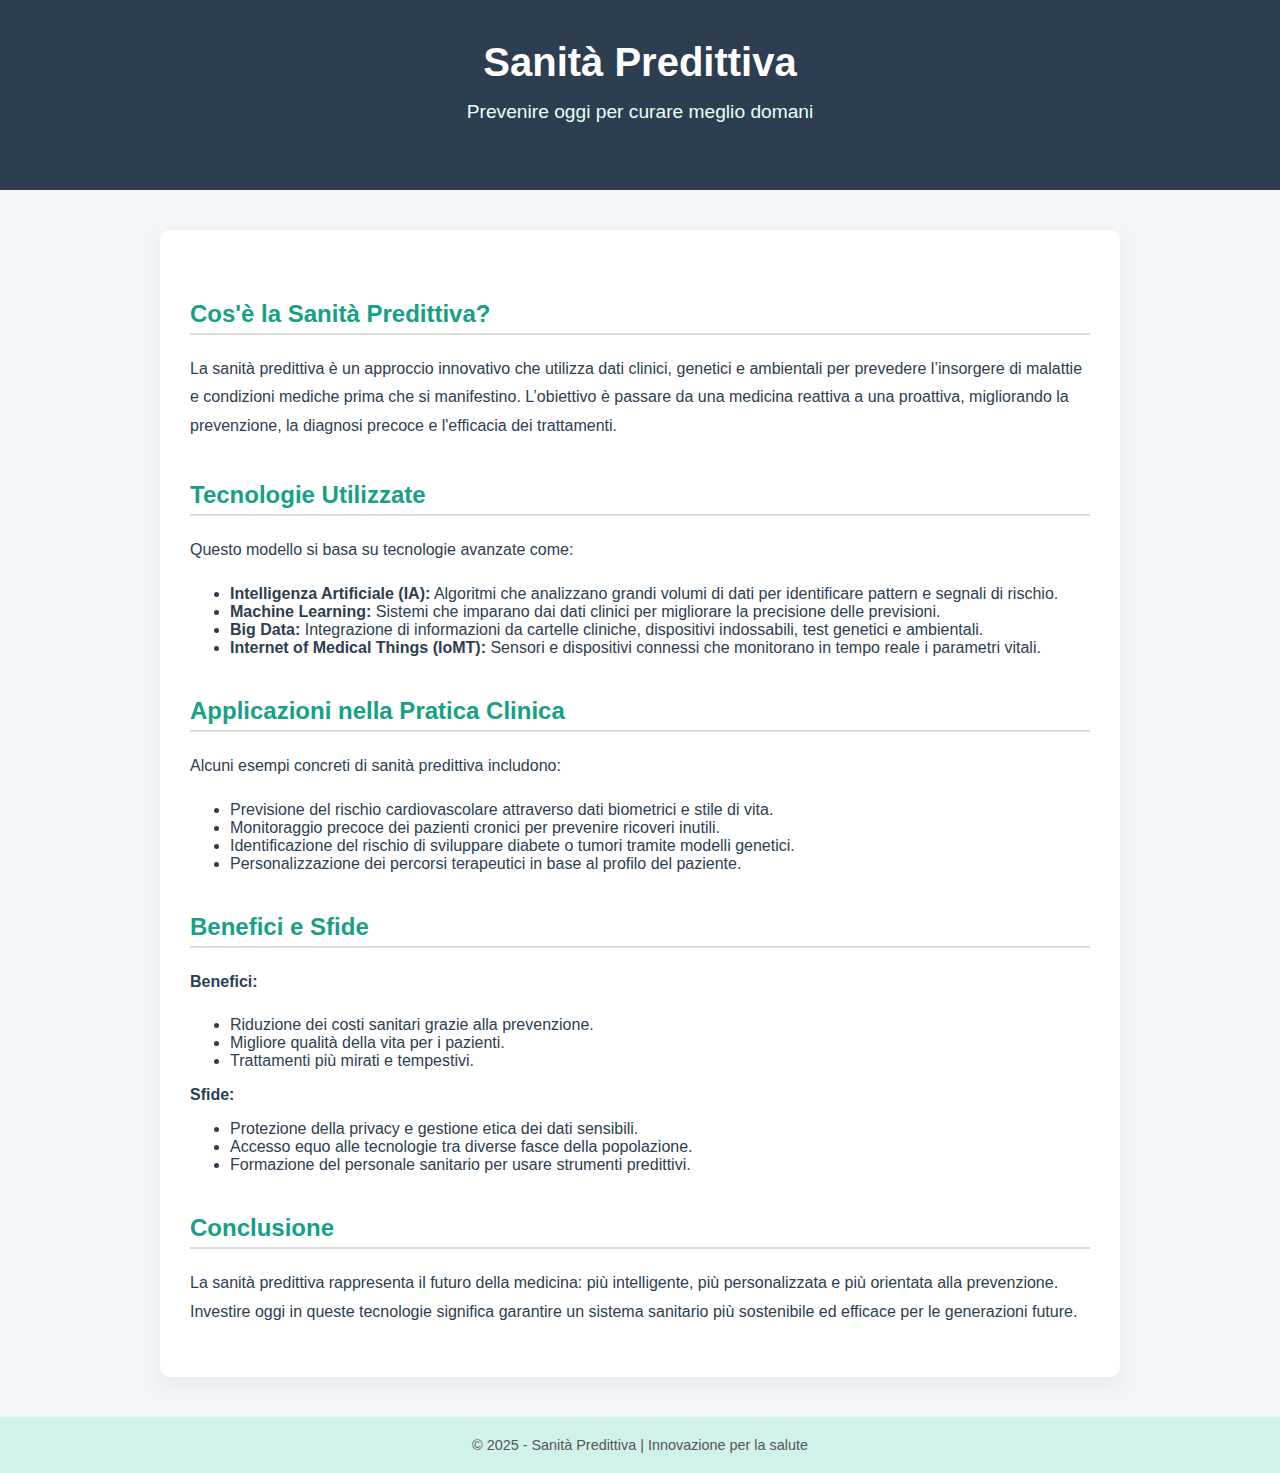
<file: sanita_predittiva.html>
<!DOCTYPE html>
<html lang="it">
<head>
  <meta charset="UTF-8" />
  <meta name="viewport" content="width=device-width, initial-scale=1.0"/>
  <title>Sanità Predittiva</title>
  <style>
    body {
      font-family: 'Segoe UI', sans-serif;
      background-color: #f3f6f9;
      margin: 0;
      padding: 0;
      color: #2c3e50;
    }

    header {
      background-color:#2c3e50;
      color: white;
      padding: 40px 20px;
      text-align: center;
    }

    header h1 {
      margin: 0;
      font-size: 2.5em;
    }

    header p {
      font-size: 1.2em;
      margin-top: 10px;
      color: #eafff9;
    }

    main {
      max-width: 900px;
      margin: 40px auto;
      padding: 30px;
      background-color: white;
      border-radius: 10px;
      box-shadow: 0 8px 20px rgba(0, 0, 0, 0.05);
    }

    h2 {
      color: #16a085;
      border-bottom: 2px solid #dcdcdc;
      padding-bottom: 5px;
      margin-top: 40px;
    }

    p {
      line-height: 1.8;
      margin: 20px 0;
    }

    footer {
      text-align: center;
      padding: 20px;
      background-color: #d1f2eb;
      font-size: 0.9em;
      color: #555;
    }
  </style>
</head>
<body>
  <header>
    <h1>Sanità Predittiva</h1>
    <p>Prevenire oggi per curare meglio domani</p>
  </header>

  <main>
    <h2>Cos'è la Sanità Predittiva?</h2>
    <p>
      La sanità predittiva è un approccio innovativo che utilizza dati clinici, genetici e ambientali per prevedere l’insorgere
      di malattie e condizioni mediche prima che si manifestino. L’obiettivo è passare da una medicina reattiva a una proattiva,
      migliorando la prevenzione, la diagnosi precoce e l'efficacia dei trattamenti.
    </p>

    <h2>Tecnologie Utilizzate</h2>
    <p>
      Questo modello si basa su tecnologie avanzate come:
      <ul>
        <li><strong>Intelligenza Artificiale (IA):</strong> Algoritmi che analizzano grandi volumi di dati per identificare pattern e segnali di rischio.</li>
        <li><strong>Machine Learning:</strong> Sistemi che imparano dai dati clinici per migliorare la precisione delle previsioni.</li>
        <li><strong>Big Data:</strong> Integrazione di informazioni da cartelle cliniche, dispositivi indossabili, test genetici e ambientali.</li>
        <li><strong>Internet of Medical Things (IoMT):</strong> Sensori e dispositivi connessi che monitorano in tempo reale i parametri vitali.</li>
      </ul>
    </p>

    <h2>Applicazioni nella Pratica Clinica</h2>
    <p>
      Alcuni esempi concreti di sanità predittiva includono:
      <ul>
        <li>Previsione del rischio cardiovascolare attraverso dati biometrici e stile di vita.</li>
        <li>Monitoraggio precoce dei pazienti cronici per prevenire ricoveri inutili.</li>
        <li>Identificazione del rischio di sviluppare diabete o tumori tramite modelli genetici.</li>
        <li>Personalizzazione dei percorsi terapeutici in base al profilo del paziente.</li>
      </ul>
    </p>

    <h2>Benefici e Sfide</h2>
    <p>
      <strong>Benefici:</strong>
      <ul>
        <li>Riduzione dei costi sanitari grazie alla prevenzione.</li>
        <li>Migliore qualità della vita per i pazienti.</li>
        <li>Trattamenti più mirati e tempestivi.</li>
      </ul>
      <strong>Sfide:</strong>
      <ul>
        <li>Protezione della privacy e gestione etica dei dati sensibili.</li>
        <li>Accesso equo alle tecnologie tra diverse fasce della popolazione.</li>
        <li>Formazione del personale sanitario per usare strumenti predittivi.</li>
      </ul>
    </p>

    <h2>Conclusione</h2>
    <p>
      La sanità predittiva rappresenta il futuro della medicina: più intelligente, più personalizzata e più orientata alla prevenzione.
      Investire oggi in queste tecnologie significa garantire un sistema sanitario più sostenibile ed efficace per le generazioni future.
    </p>
  </main>

  <footer>
    © 2025 - Sanità Predittiva | Innovazione per la salute
  </footer>
</body>
</html>
</file>
